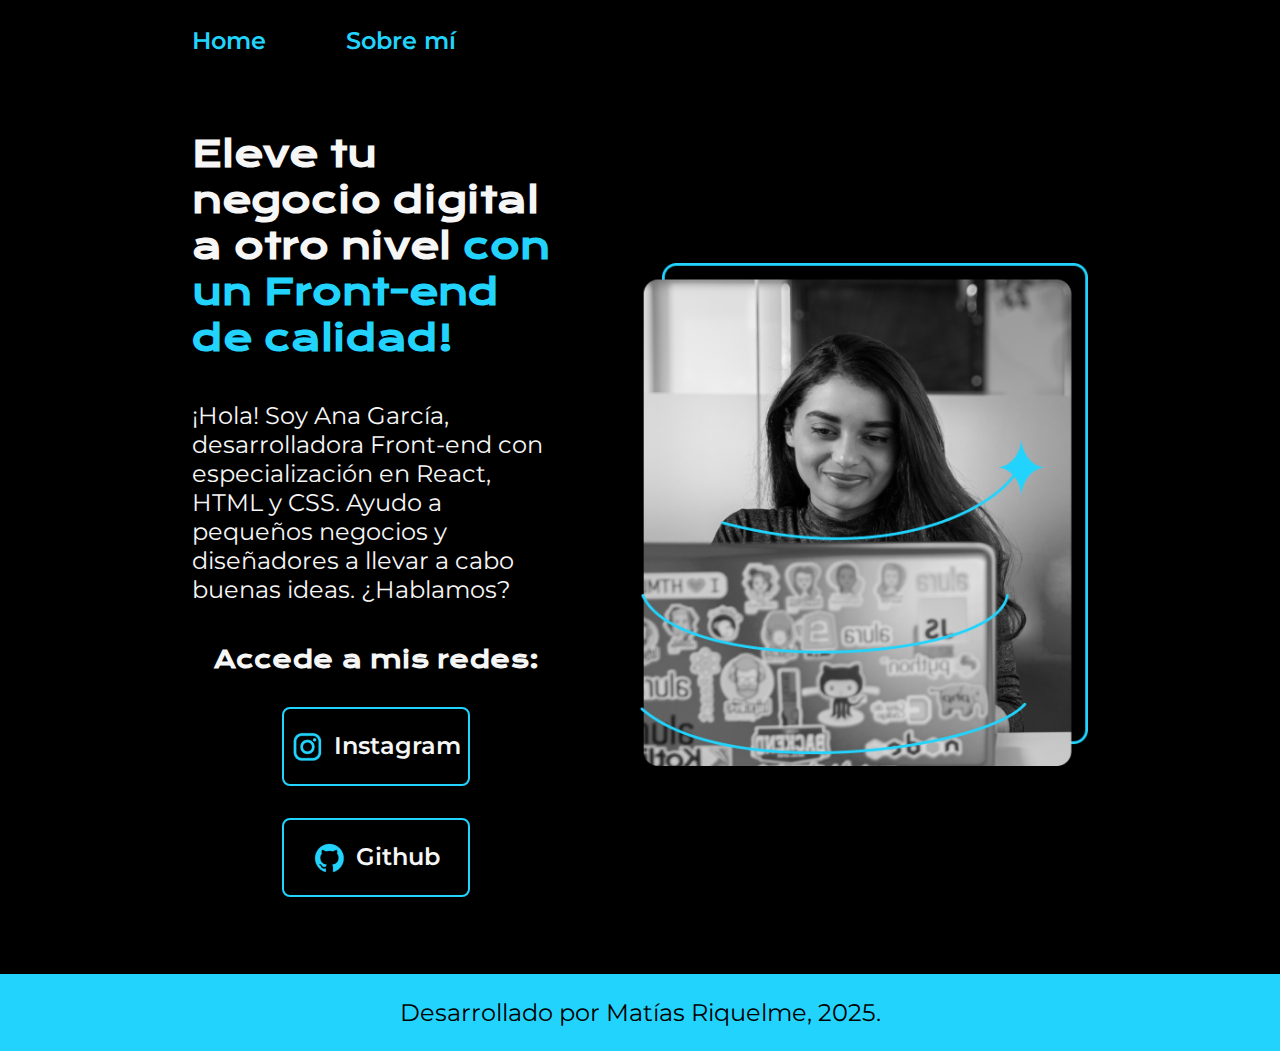
<file: index.html>
<!DOCTYPE html>
<html lang="es">
<head>
    <meta charset="UTF-8">
    <meta name="viewport" content="width=device-width, initial-scale=1.0">
    <title>Prueba</title>
    <link rel="stylesheet" href="styles/styles.css">
</head>
<body>
    <header class="header">
        <nav class="header__menu">
            <a class="header__menu__link" href="index.html">Home</a>
            <a class="header__menu__link" href="about.html">Sobre mí</a>
        </nav>
    </header>
    <main class="presentacion">
        
        <section class="presentacion__contenido">
            <h1 class="presentacion__contenido__titulo">
                Eleve tu negocio digital a otro nivel 
                <strong class="titulo-destacado"> con un Front-end de calidad! </strong> 
            </h1>
            <p class="presentacion__contenido__parrafo">
                ¡Hola! Soy Ana García, desarrolladora Front-end con especialización en 
                React, HTML y CSS. Ayudo a pequeños negocios y diseñadores a llevar a 
                cabo buenas ideas. ¿Hablamos?
            </p>
            <div class="presentacion__enlaces">
                <h2 class="presentacion__enlaces__subtitulo">Accede a mis redes:</h2>
                <a class="presentacion__enlances__link" href="https://www.instagram.com/">
                    <img src="img/instagram.png" alt="Instagram-logo">
                    Instagram</a>
                <a class="presentacion__enlances__link" href="https://github.com/">
                    <img src="img/github.png" alt="Github-logo">
                    Github</a>
            </div>
        </section>
        
        <img class="presentacion__imagen" src="img/Imagem.png" alt="imagen de ana garcia trabajando">
        
    </main>
    <footer>
        <p class="footer">
            Desarrollado por Matías Riquelme, 2025.
        </p>
    </footer>
</body>
</html>
</file>
<file: styles/styles.css>
@import url('https://fonts.googleapis.com/css2?family=Krona+One&display=swap');
@import url('https://fonts.googleapis.com/css2?family=Krona+One&family=Montserrat:ital,wght@0,100..900;1,100..900&display=swap');

:root {
    --color-primario: #000000;
    --color-secundario: #f6f6f6;
    --color-terciario: #22d4fd;
    --color-hover: #272727;

    --fuente-montserrat: 'Montserrat', sans-serif;
    --fuente-krona-one: 'Krona One', sans-serif;
}

* {
    padding: 0;
    margin: 0;
}

body {
    background-color: var(--color-primario);
    color: var(--color-secundario);
    box-sizing: border-box;
}

.header {
    background-color: var(--color-primario);
    padding: 2% 0% 0% 15%;
}

.header__menu {
    display: flex;
    gap: 80px
}

.header__menu__link {
    font-family: var(--fuente-montserrat);
    font-size: 1.5rem;
    font-weight: 600;
    color: var(--color-terciario);
    text-decoration: none;
}

.presentacion {
    display: flex;
    align-items: center;
    padding: 6% 15%;
    justify-content: space-between;
    gap: 80px;
}

.presentacion__contenido{
    width: 50%;
    display: flex;
    flex-direction: column;
    gap: 40px;
}

.presentacion__contenido__titulo {
    font-size: 2.25rem;
    font-family: var(--fuente-krona-one);
}

.titulo-destacado {
    color: var(--color-terciario);
}

.presentacion__contenido__parrafo {
    font-size: 1.5rem;
    font-family: var(--fuente-montserrat);
}

.presentacion__enlaces {
    display: flex;
    justify-content: space-between;
    flex-direction: column;
    align-items: center;
    gap: 32px;
}

.presentacion__enlaces__subtitulo {
    font-size: 1.5rem;
    font-family: var(--fuente-krona-one);
    font-weight: 400px;
}

.presentacion__enlances__link {
    width: 50%;
    text-align: center;
    padding: 21.5px 0;
    font-family: var(--fuente-montserrat);
    font-size: 1.5rem;
    font-weight: 600;
    text-decoration: none;
    color: var(--color-secundario);
    border: 2px solid var(--color-terciario);
    border-radius: 8px;
    display: flex;
    justify-content: center;
    gap: 10px;
}

.presentacion__enlances__link:hover {
    background-color: var(--color-hover);
}

.presentacion__imagen {
    width: 50%
}

.footer {
    background-color: var(--color-terciario);
    color: var(--color-primario);
    padding: 24px;
    text-align: center;
    font-family: var(--fuente-montserrat);
    font-size: 1.5rem;
    font-weight: 400;
}

@media (max-width: 1200px){
    .header{
        padding: 10%;
    }

    .header__menu {
        justify-content: center;
    }
    
    .presentacion {
        flex-direction: column-reverse;
        padding: 5%;
    }

    .presentacion__contenido {
        width: auto;
    }

}
</file>
